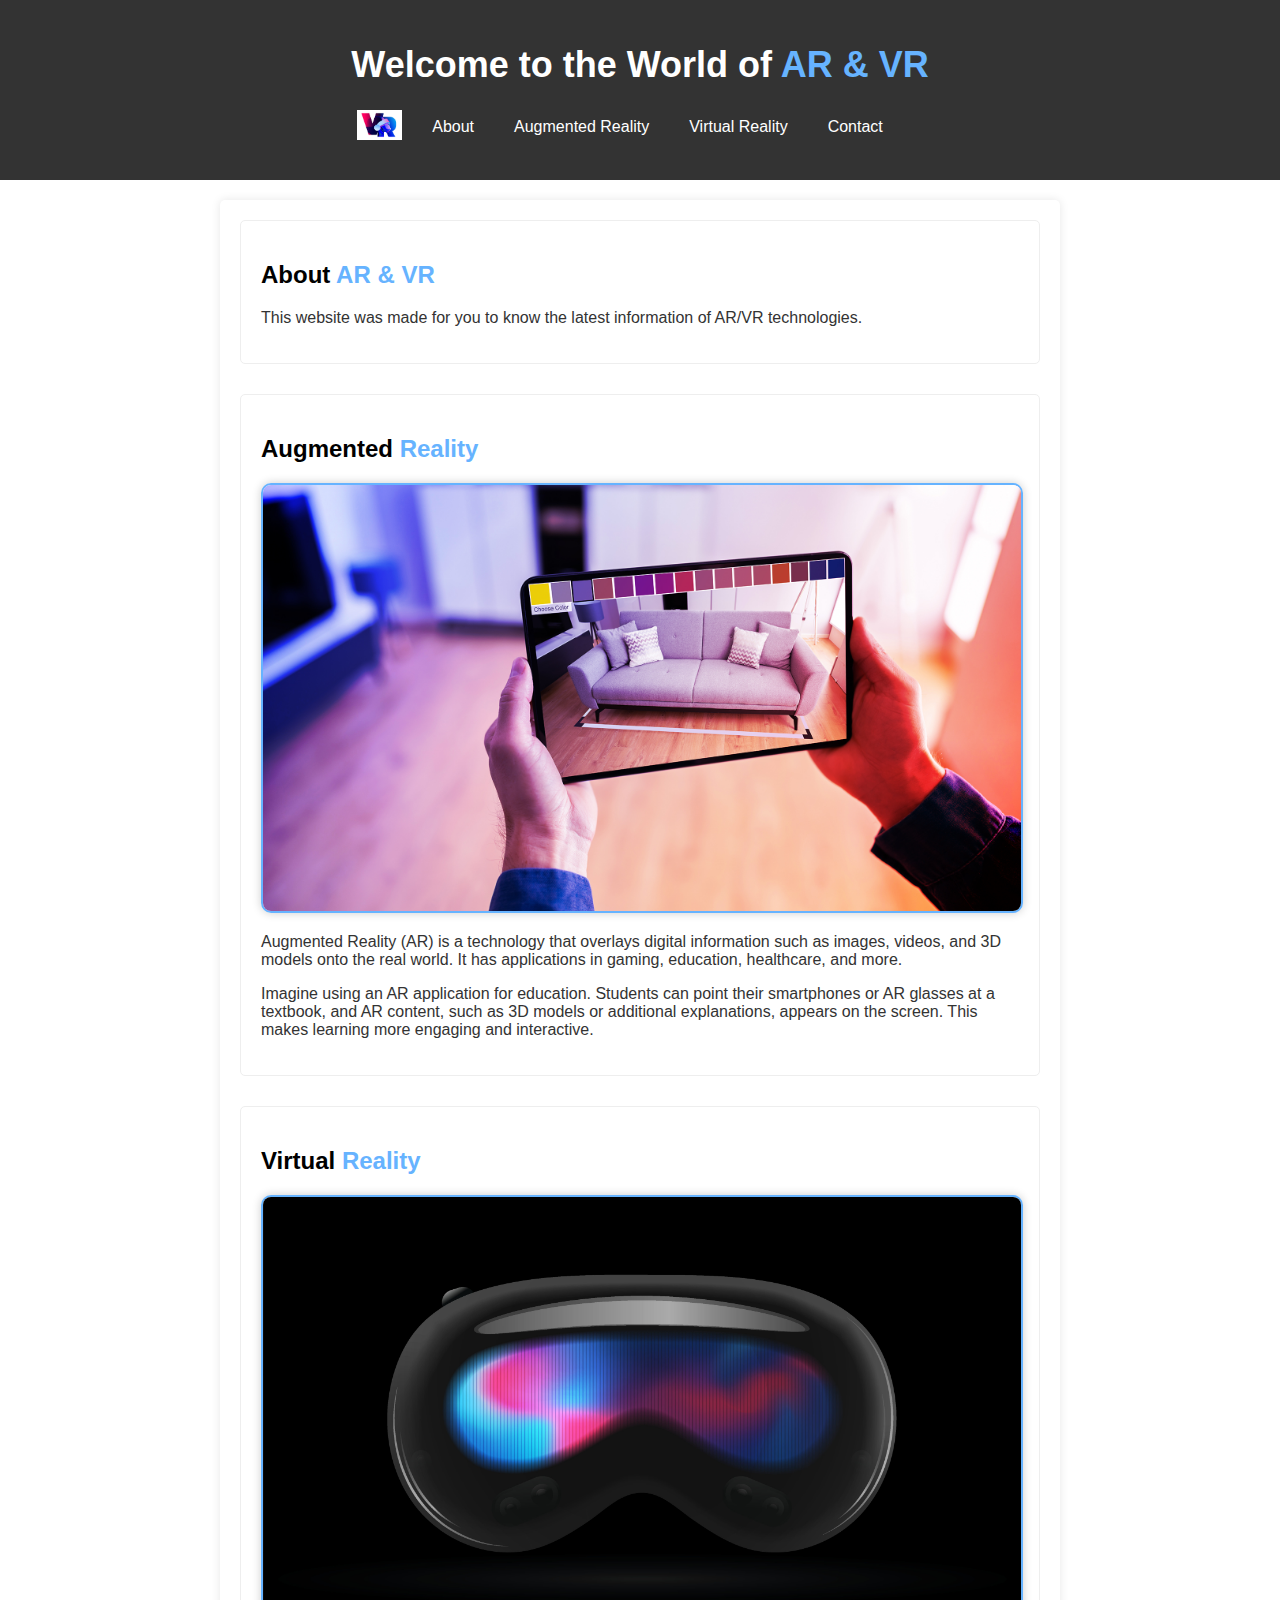
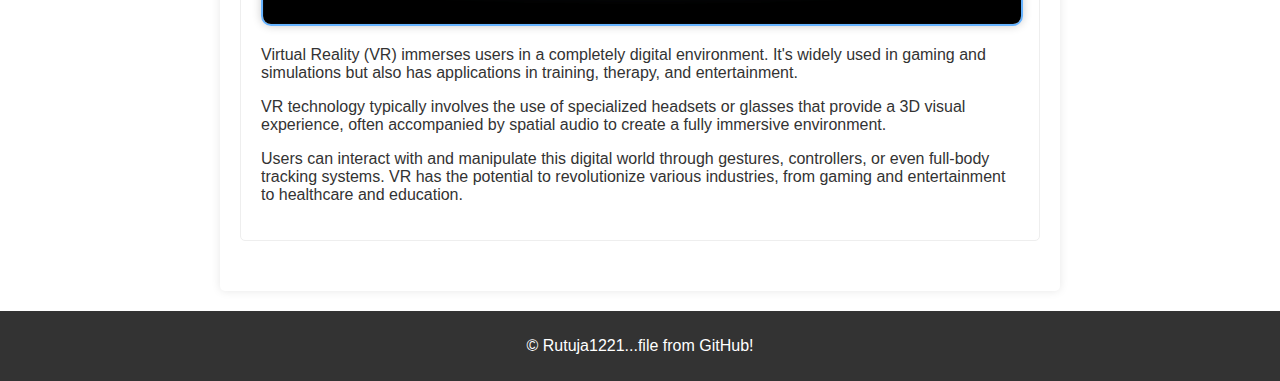
<file: index.html>
<!DOCTYPE html>
<html lang="en">
<head>
    <meta charset="UTF-8">
    <meta name="viewport" content="width=device-width, initial-scale=1.0">
    <title>Augmented & Virtual Reality</title>
    <link rel="stylesheet" href="arvrstyle.css"  href="https://fonts.googleapis.com/css?family=Roboto">
</head>
<body>
    <header>
        <h1>Welcome to the World of <span>AR & VR</span></h1>
        <nav>
            <ul class="navigation-menu">
                <li><img src="vr.jpg" alt="VR Logo" style="width: 45px; height: auto;"></li>
                <li><a href="#about" class="button">About</a></li>
                <li><a href="https://en.wikipedia.org/wiki/Augmented_reality" class="button">Augmented Reality</a></li>
                <li><a href="https://en.wikipedia.org/wiki/Virtual_reality" class="button">Virtual Reality</a></li>
                <li><a href="contactarvr.html" class="button">Contact</a></li>
            </ul>
        </nav>
    </header>
    <main>
        <section id="about">
            <h2>About <span>AR & VR</span></h2>
            <p>This website was made for you to know the latest information of AR/VR 
                technologies.</p>
        </section>
        <section id="ar">
            <h2>Augmented <span>Reality</span></h2>
            <div class="ar-content">
                <img src="arphoto.jpg" alt="Augmented Reality Glasses" class="ar-glasses-image">
                <p>Augmented Reality (AR) is a technology that overlays digital information 
                    such as images, videos, and 3D models onto the real world. It has 
                    applications in gaming, education, healthcare, and more.</p>
                <p>Imagine using an AR application for education. Students can point their 
                    smartphones or AR glasses at a textbook, and AR content, such as 3D 
                    models or additional explanations, appears on the screen. This makes 
                    learning more engaging and interactive.</p>
            </div>
        </section>
        
        <section id="vr">
            <h2>Virtual <span>Reality</span></h2>
            <div class="vr-content">
                <img src="vrglass.jpeg" alt="Virtual Reality Glasses" class="vr-glasses-image">
                <p>Virtual Reality (VR) immerses users in a completely digital environment. 
                    It's widely used in gaming and simulations but also has applications in 
                    training, therapy, and entertainment.</p>
                <p>VR technology typically involves the use of specialized headsets or 
                    glasses that provide a 3D visual experience, often accompanied by spatial 
                    audio to create a fully immersive environment.</p>
                <p>Users can interact with and manipulate this digital world through gestures, 
                    controllers, or even full-body tracking systems. VR has the potential to 
                    revolutionize various industries, from gaming and entertainment to 
                    healthcare and education.</p>
            </div>
        </section>      
    </main>
    <footer>
        <p>&copy; Rutuja1221...file from GitHub! </p>
    </footer>
</body>
</html>
</file>
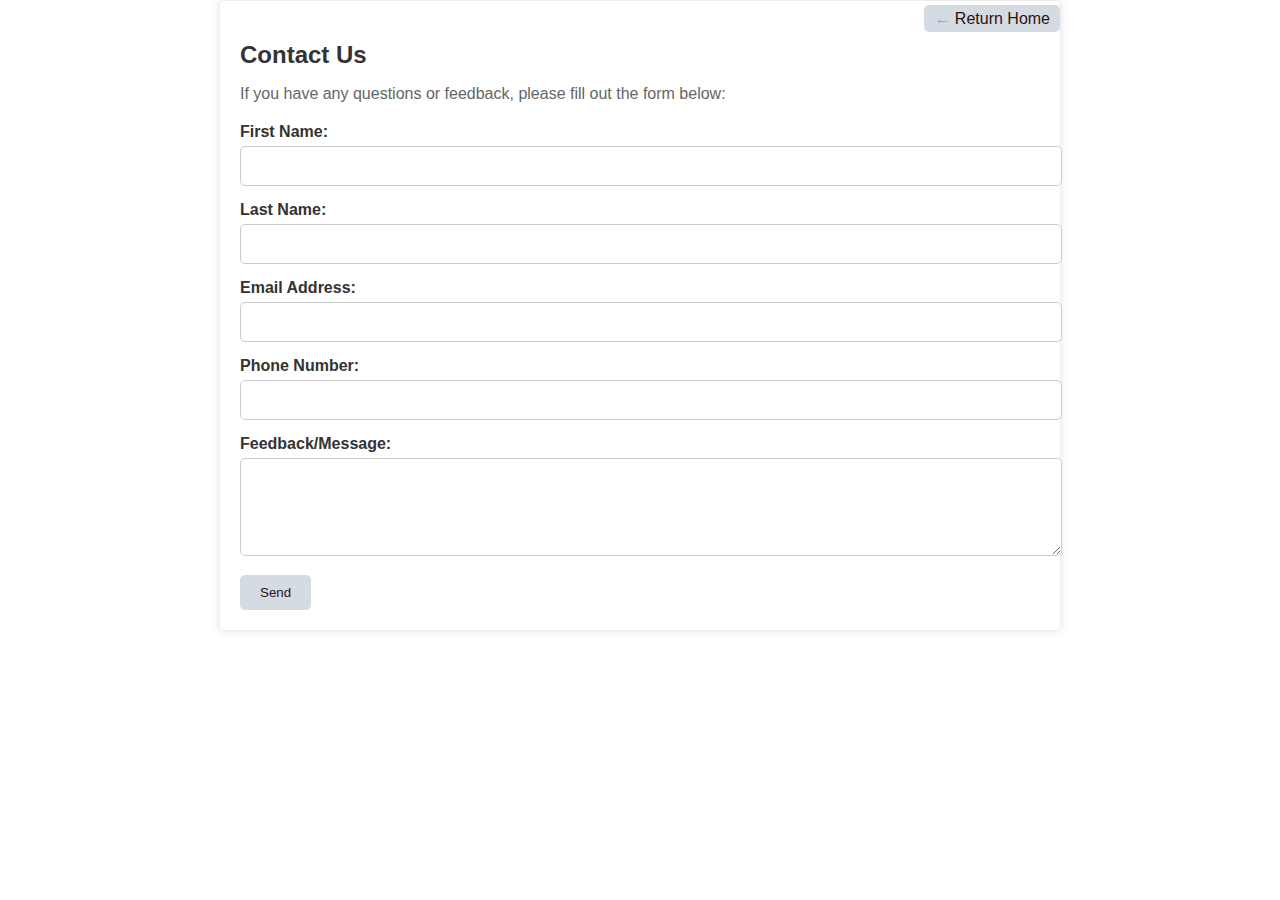
<file: contactarvr.html>
<!DOCTYPE html>
<html lang="en">
<head>
    <meta charset="UTF-8">
    <meta name="viewport" content="width=device-width, initial-scale=1.0">
    <title>Contact Us AR/VR</title>
    <link rel="stylesheet" href="contactus.css"> <!-- Link to your contact page CSS file -->
</head>
<body>
    <section id="contact">
        <h2>Contact Us</h2>
        <p>If you have any questions or feedback, please fill out the form below:</p>

      <div class="return-home-button">
        <a href="index.html" class="return-home-link">
          <span class="arrow">←</span> Return Home
      </a>
      </div>
      
        <form action="submit_form.php" method="POST">
            <label for="fname">First Name:</label>
            <input type="text" id="fname" name="fname" required>

            <label for="lname">Last Name:</label>
            <input type="text" id="lname" name="lname" required>

            <label for="email">Email Address:</label>
            <input type="email" id="email" name="email" required>

            <label for="phone">Phone Number:</label>
            <input type="tel" id="phone" name="phone" required>

            <label for="message">Feedback/Message:</label>
            <textarea id="message" name="message" rows="4" required></textarea>

            <input type="submit" value="Send">
        </form>
    </section>
</body>
</html>
</file>
<file: contactus.css>
/* Import the main CSS file to inherit global styles */
@import url("arvrstyle.css");

/* Additional styles for the contact page */
#contact {
    max-width: 800px;
    margin: 0 auto;
    padding: 20px;
    background-color: #fff; /* Set background color for header and body to white */
    border-radius: 5px;
    box-shadow: 0 0 10px rgba(0, 0, 0, 0.1);
}

#contact h2 {
    font-family: "Roboto", sans-serif;
    font-size: 24px;
    color: #333; /* Text color for headings */
    margin-bottom: 15px;
}

#contact p {
    font-size: 16px;
    color: #666; /* Text color for paragraphs */
    margin-bottom: 20px;
}

#contact label {
    display: block;
    font-weight: bold;
    color: #333; /* Text color for labels */
    margin-bottom: 5px;
}

#contact input[type="text"],
#contact input[type="email"],
#contact input[type="tel"],
#contact textarea {
    width: 100%;
    padding: 10px;
    margin-bottom: 15px;
    border: 1px solid #ccc;
    border-radius: 5px;
    font-size: 16px;
}

#contact textarea {
    resize: vertical;
}

#contact input[type="submit"] {
    background-color: #d5dbe3; /* Button background color */
    color: #2e1010; /* Button text color */
    padding: 10px 20px;
    border: none;
    border-radius: 5px;
    cursor: pointer;
    transition: background-color 0.3s;
}

#contact input[type="submit"]:hover {
    background-color: #d5dbe3; /* Slightly darker blue on hover */
}

/* Background animation for the area after margin */
#contact::after {
    content: "";
    display: block;
    animation: changeBackgroundColor 10s infinite alternate;
    background-size: cover;
    background-color: transparent; /* Set background color to transparent */
}

/* Rest of your CSS styles above... */

/* Style for the return home button */
.return-home-button {
  position: absolute;
  top: 10px; /* Adjust the top position as needed */
  right: 220px; /* Adjust the right position as needed */
}

.return-home-button a {
  text-decoration: none;
  background-color: #d5dbe3; /* Button background color */
  color: #2e1010; /* Button text color */
  padding: 5px 10px;
  border-radius: 5px;
  cursor: pointer;
  transition: background-color 0.3s;
}

.return-home-button a:hover {
  background-color: #d5dbe3; /* Slightly darker blue on hover */
}
</file>
